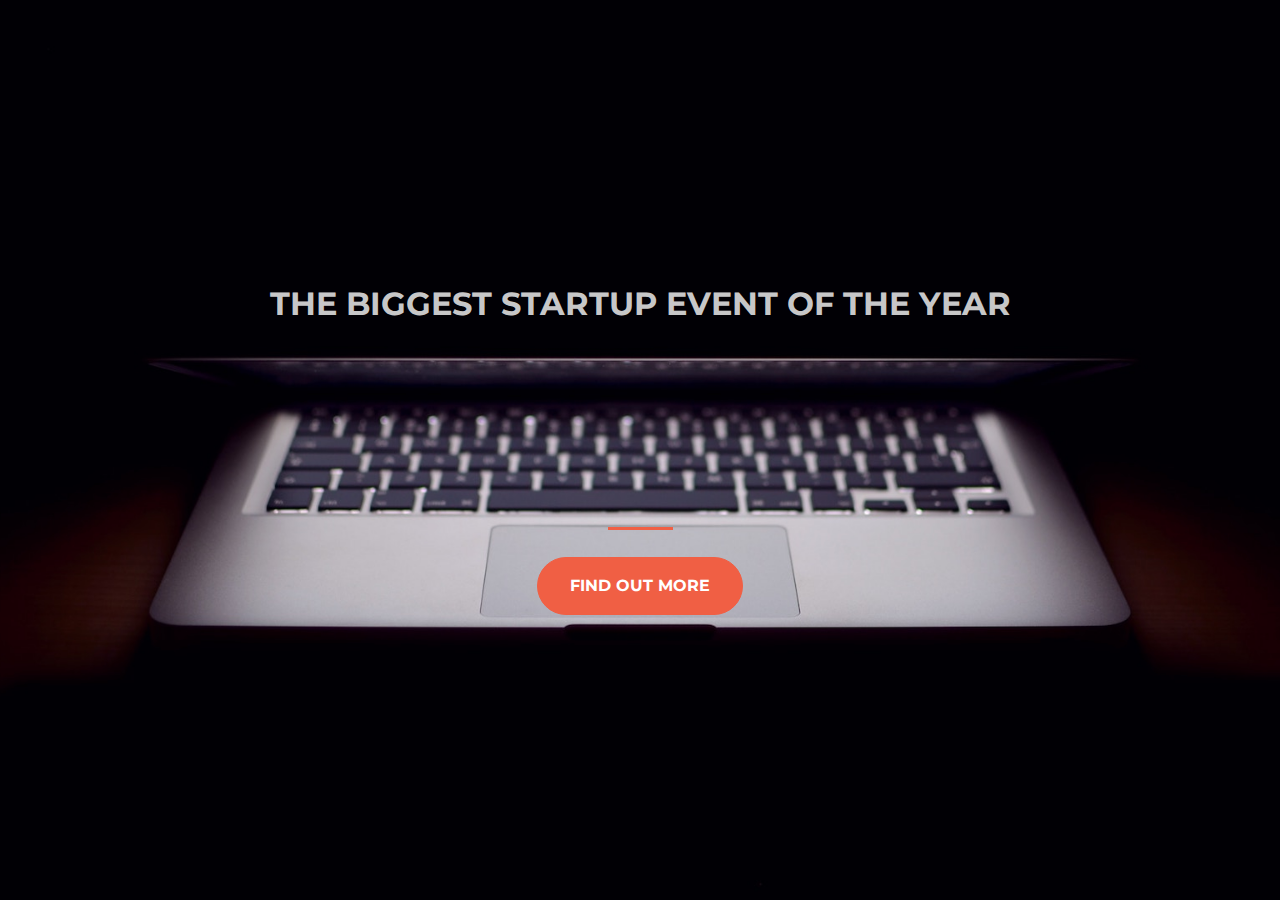
<file: index.html>
<!DOCTYPE html>
<html>

<head>
    <title>Startup</title>

    <!-- Google Fonts -->
    <link href="https://fonts.googleapis.com/css?family=Montserrat" rel="stylesheet">

    <!-- Note that the below Bootstrap file is a specific version. If you grab the most
    current from Bootstrap website, you will see the button grow transition being a lot faster
    than in my video. Use whichever style sheet you like best! -->
    <!-- Bootstrap CSS from a CDN. This way you don't have to include the bootstrap file yourself -->
    <link rel="stylesheet" href="https://maxcdn.bootstrapcdn.com/bootstrap/4.0.0/css/bootstrap.min.css" integrity="sha384-Gn5384xqQ1aoWXA+058RXPxPg6fy4IWvTNh0E263XmFcJlSAwiGgFAW/dAiS6JXm" crossorigin="anonymous">

    <!-- My own stylesheet -->
    <link href="styles.css" rel="stylesheet" type="text/css">
</head>

<body>
    <header class="startup text-center text-white d-flex">
        <div class="container my-auto">
            <div class="row">
                <div class="col-lg-12 my-auto">
                    <h1 class="text-uppercase faded">
                        <strong>the biggest startup event of the year</strong>
                    </h1>
                    <hr>
                </div>
                <div class="col-lg-12 my-auto">
                    <a href="signinpage.html">
                        <button class="btn btn-primary btn-xl">Find Out More</button>
                    </a>
                </div>
            </div>
        </div>
    </header>

</body>

</html>
</file>
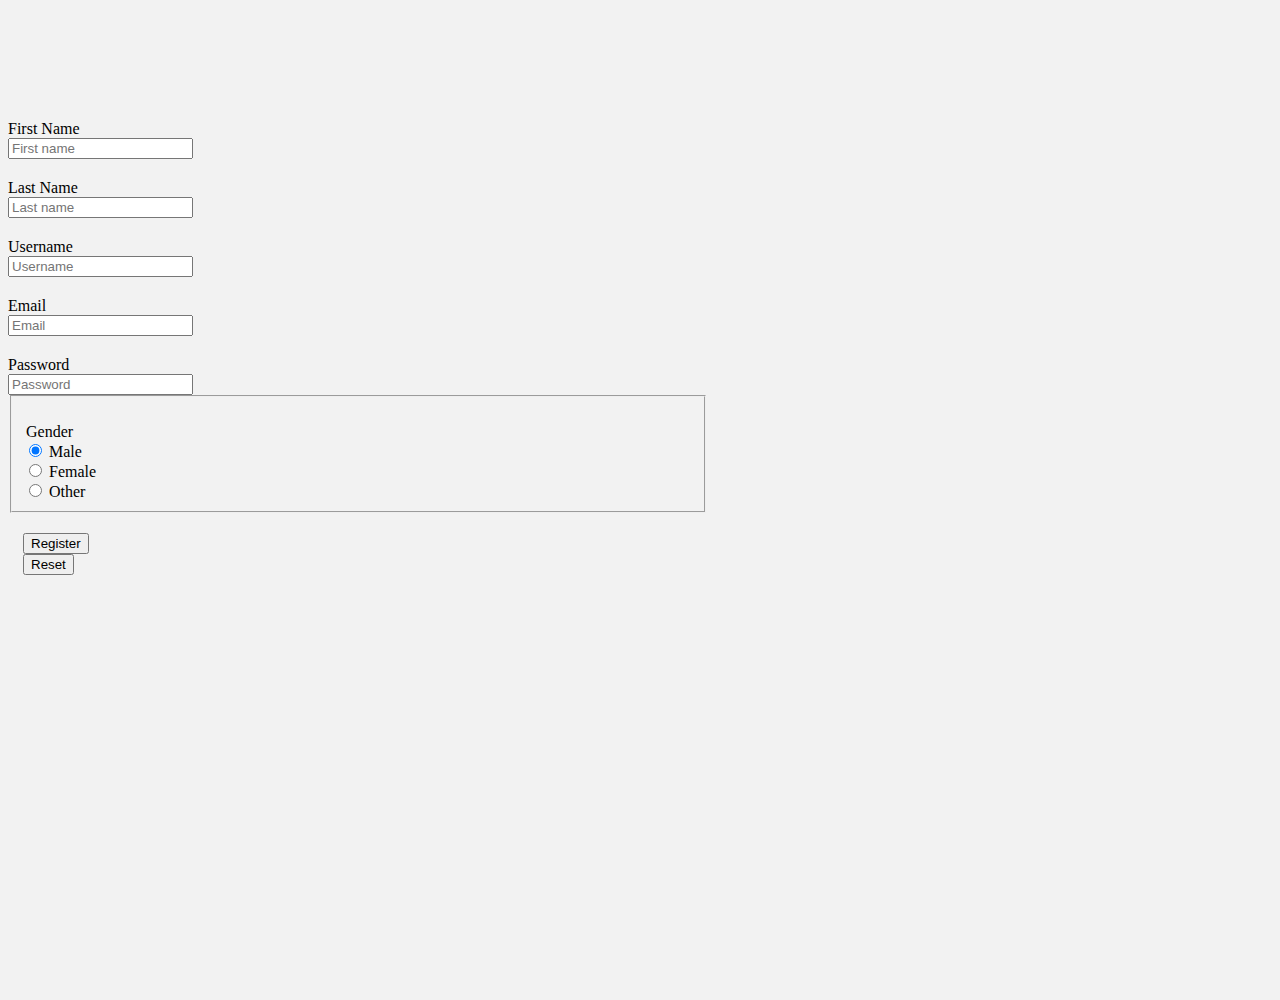
<file: signinpage.html>
<!DOCTYPE html>
<html lang="en">
<head>
    <meta charset="UTF-8">
    <title>Sign In</title>
    <link rel="stylesheet" href="https://stackpath.bootstrapcdn.com/bootstrap/4.1.1/css/bootstrap.min.css" integrity="sha384-WskhaSGFgHYWDcbwN70/dfYBj47jz9qbsMId/iRN3ewGhXQFZCSftd1LZCfmhktB" crossorigin="anonymous">
    <link rel="stylesheet" href="styles_signup.css">
</head>
<body>
    <header class="signup">
    <div class="container" style>
        <form method="post" action="">
            <!--First Name-->
            <div class="form-group row">
                <label class="col-lg-2 col-form-label">First Name</label>
                <div class="col-lg-10">
                    <input type="text" class="form-control" placeholder="First name" name="firstName" required>
                </div>
            </div>
            <!--Last Name-->
            <div class="form-group row">
                <label class="col-lg-2 col-form-label">Last Name</label>
                <div class="col-lg-10">
                    <input type="text" class="form-control" placeholder="Last name" name="lastName" required>
                </div>
            </div>
            <div class="form-group row">
                <label class="col-lg-2 col-form-label">Username</label>
                <div class="col-lg-10">
                    <input type="text" class="form-control" placeholder="Username" name="userName" required>
                </div>
            </div>
            <!--Email-->
            <div class="form-group row">
                    <label for="inputEmail3" class="col-lg-2 col-form-label">Email</label>
                    <div class="col-lg-10">
                        <input type="email" class="form-control" id="inputEmail" placeholder="Email" name="Email" required>
                    </div>
            </div>
            <!--Password-->
            <div class="form-group row">
                <label for="inputPassword3" class="col-lg-2 col-form-label">Password</label>
                <div class="col-lg-10">
                    <input type="password" class="form-control" id="inputPassword" placeholder="Password" name="password" required>
                </div>
            </div>
            <!--Gender radio-->
            <fieldset class="form-group">
                <div class="row">
                    <legend class="col-form-label col-sm-2 pt-0">Gender</legend>
                    <div class="col-sm-10">
                        <div class="form-check">
                        <input class="form-check-input" type="radio" name="gender" id="gender1" value="Male" checked>
                        <label class="form-check-label" for="Male">Male</label>
                        </div>
                        <div class="form-check">
                        <input class="form-check-input" type="radio" name="gender" id="gender2" value="Female">
                        <label class="form-check-label" for="Female">Female</label>
                        </div>
                        <div class="form-check">
                        <input class="form-check-input" type="radio" name="gender" id="gender3" value="Other">
                        <label class="form-check-label" for="Other">Other</label>
                        </div>
                    </div>
                </div>
            </fieldset>
            <!--Buttons-->
            <div class="form-group row">
                <!--Register button-->
                <div class="flexing">
                    <button type="submit" class="btn btn-primary">Register</button>
                </div>
                <!--Reset button-->
                <div class="flexing">
                    <button type="reset" class="btn btn-primary">Reset</button>
                </div>
            </div>
        </form>
    </div>
    </header>
    
    
    <script src="https://code.jquery.com/jquery-3.3.1.slim.min.js" integrity="sha384-q8i/X+965DzO0rT7abK41JStQIAqVgRVzpbzo5smXKp4YfRvH+8abtTE1Pi6jizo" crossorigin="anonymous"></script>
    <script src="https://cdnjs.cloudflare.com/ajax/libs/popper.js/1.14.3/umd/popper.min.js" integrity="sha384-ZMP7rVo3mIykV+2+9J3UJ46jBk0WLaUAdn689aCwoqbBJiSnjAK/l8WvCWPIPm49" crossorigin="anonymous"></script>
    <script src="https://stackpath.bootstrapcdn.com/bootstrap/4.1.1/js/bootstrap.min.js" integrity="sha384-smHYKdLADwkXOn1EmN1qk/HfnUcbVRZyYmZ4qpPea6sjB/pTJ0euyQp0Mk8ck+5T" crossorigin="anonymous"></script>
</body>
</html>
</file>
<file: styles.css>
body,
html {
  width: 100%;
  height: 100%; 
}

body {
  font-family: 'Montserrat', sans-serif;
}

hr {
  max-width: 65px;
  border-width: 3px;
  border-color: #F05F44; 
}

.faded {
  color: rgba(255, 255, 255, 0.8); 
}

header.startup {
  background-position: center;
  background-image: url("Assets/header.jpg");
  background-size: cover;
  height: 100%;
}

header.startup hr {
  margin-top: 200px;
  margin-bottom: 30px;
  transform: translateY(3px)
}

header.startup h1 {
  font-size: 2rem; 
}

.btn {
  font-weight: 700;
  text-transform: uppercase;
  border-radius: 300px;
  font-family: 'Montserrat', sans-serif;
}

.btn-xl {
  padding: 1rem 2rem; 
}

.btn-primary {
  background-color: #F05F44;
  border-color: #F05F44;
  transition: All 100ms;

}

.btn-primary:hover {
  background-color: #ee4b08;
  border-color: #ee4b08;
  border-width: 5px;
  transform: scale(1.1)
  cursor: pointer;
}
</file>
<file: styles_signup.css>
body, html 
{
    width: 100%;
    height: 100%;
    background-color: #F2F2F2;
}

.container
{
    width: 700px;
    display: flex;
    flex-direction: column;
    justify-content: center;
/*    border: 1px solid red;*/
    margin-top: 100px;
}
.flexing
{
    display: flex;
    flex-direction: row;
    margin-left: 15px;
}


.row
{
    margin-top: 20px;
}
</file>
